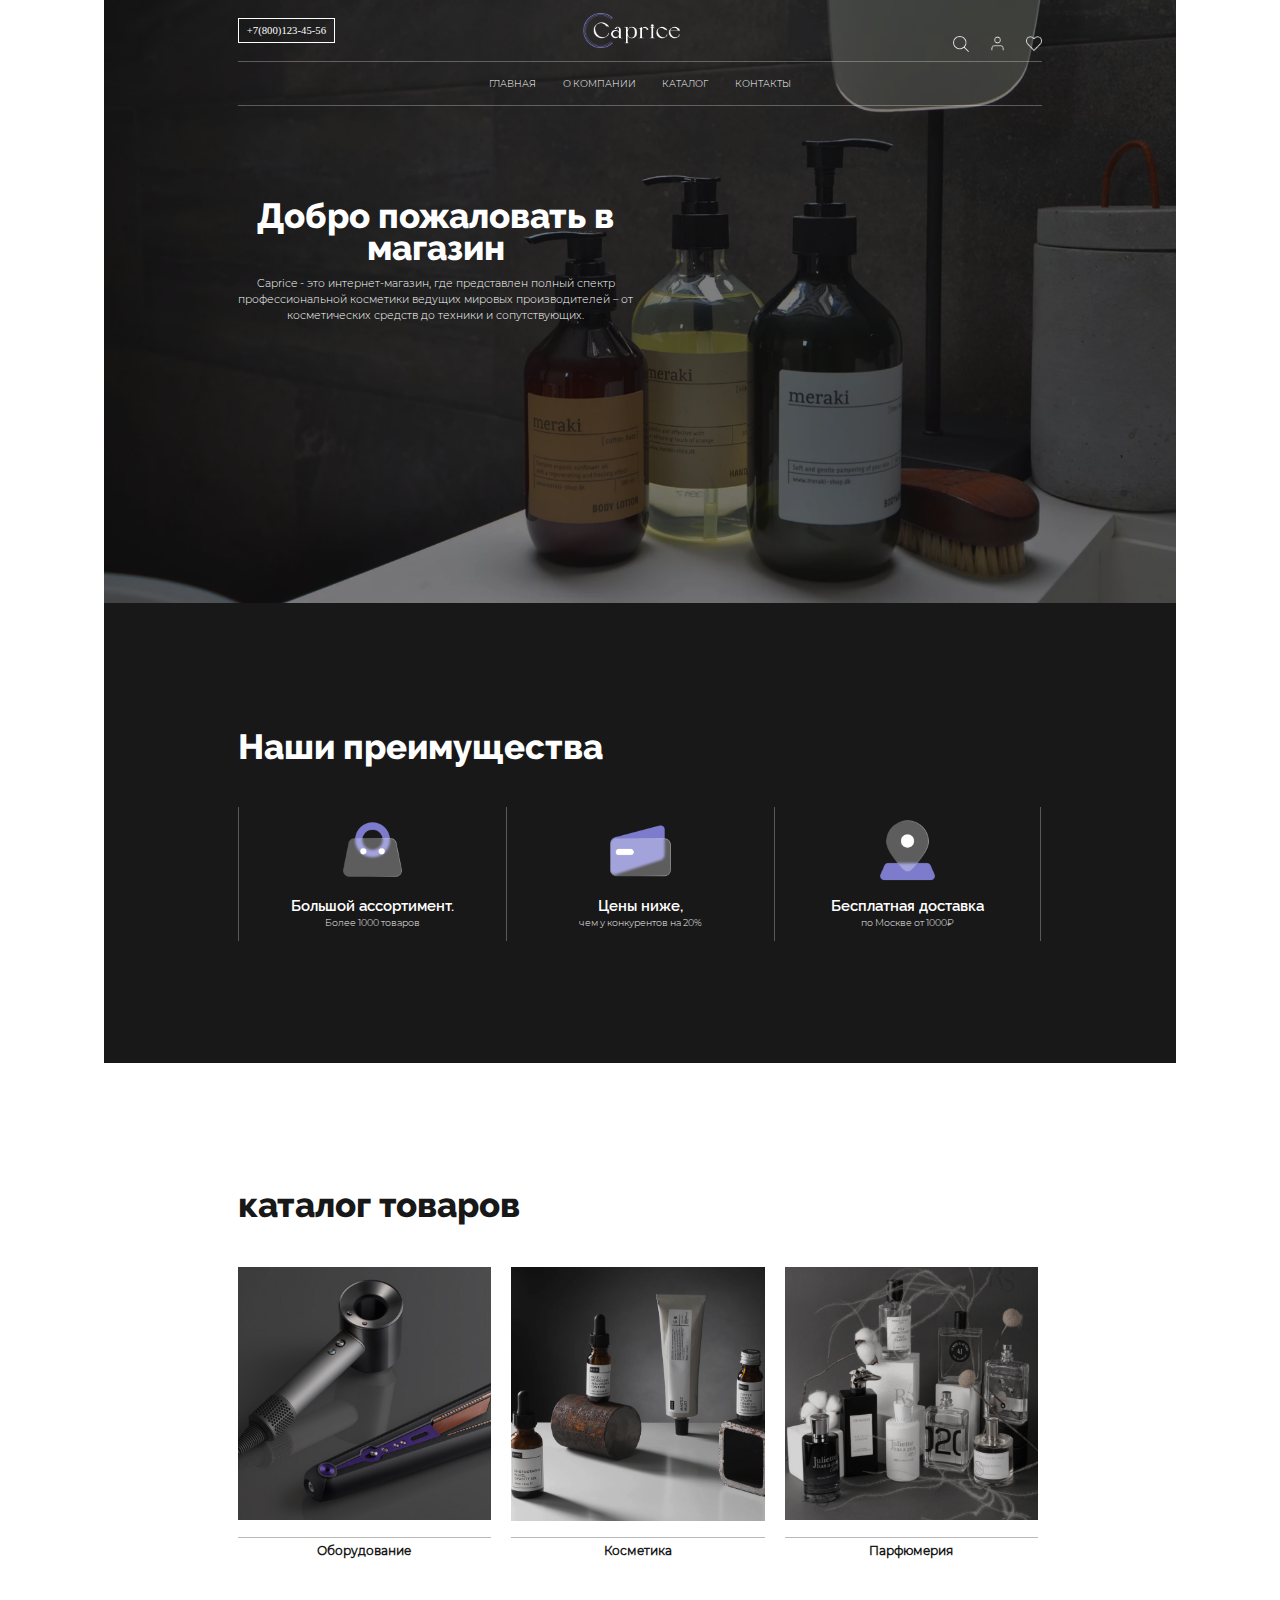
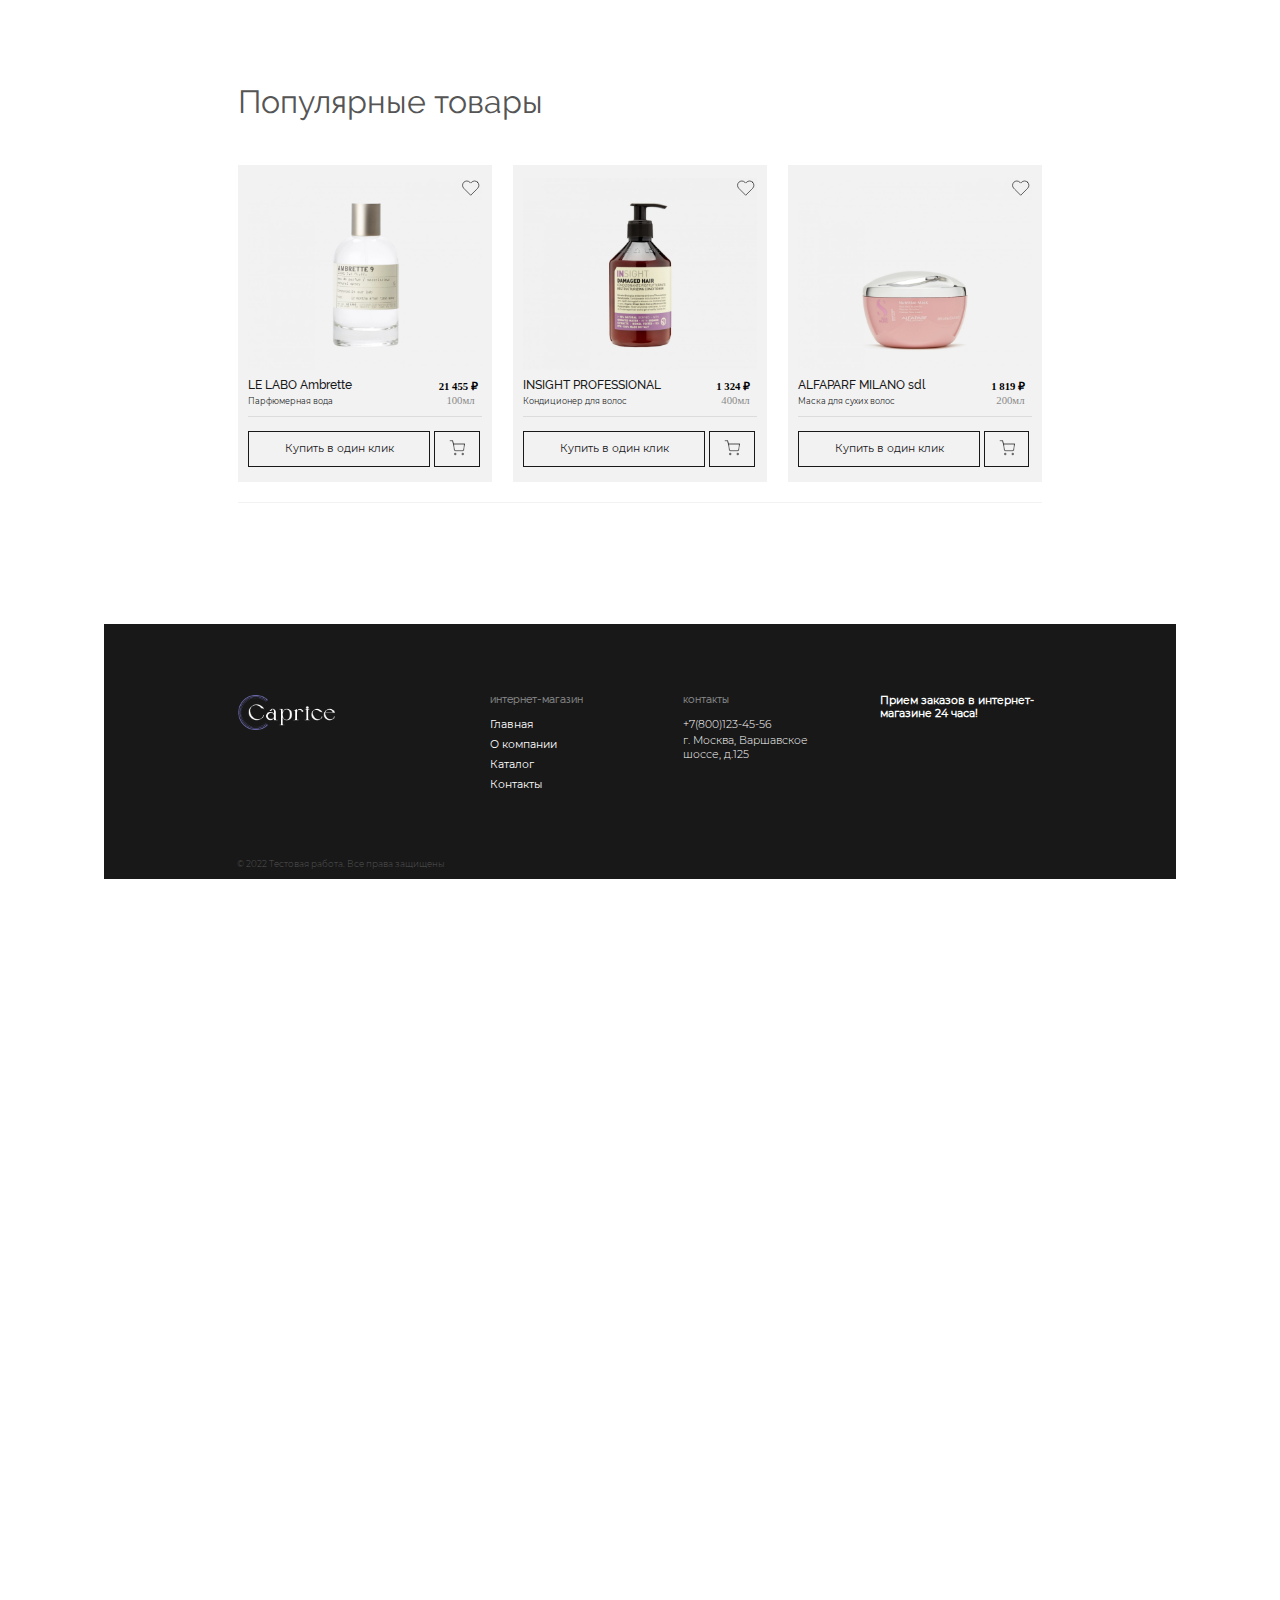
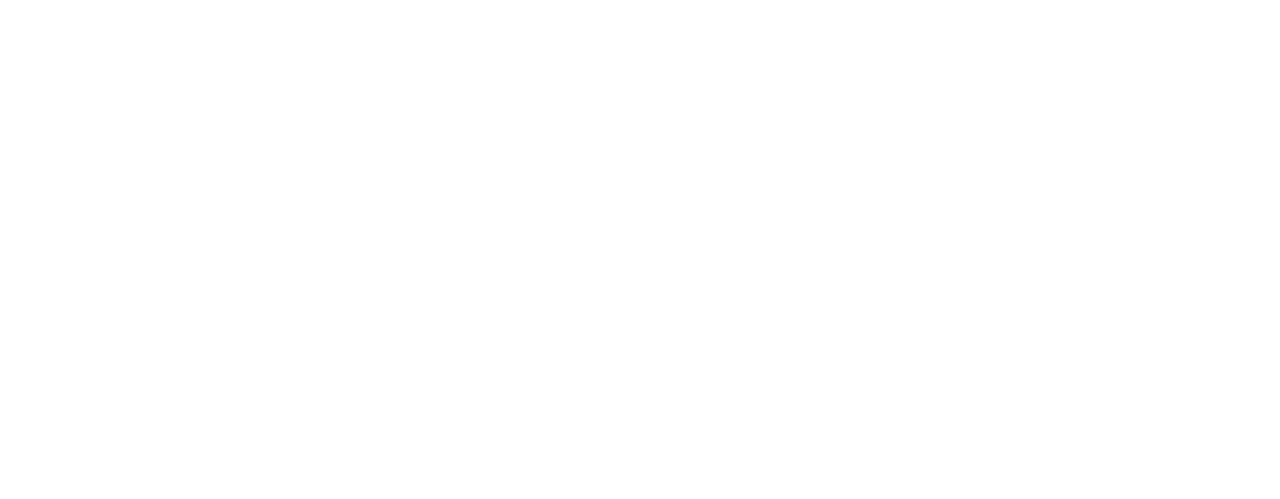
<file: layout/index.html>
<!DOCTYPE html>
<html lang="ru">
<head>
    <meta charset="utf-8">
    <meta name="viewport" content="width=device-width, initial-scale=1.0">
    <title>HTML5/CSS3</title>
    <link rel="stylesheet" href="css/style.css">
</head>
<body class="container">

    <header class="header">
        <div class="header-menu">
            <div class="contact_number">
                <p class="contact_number_border">+7(800)123-45-56</p>

            </div>
            <a class="header-logo-link" href="index.html">
                <p class="header-logo-title"></p>

            </a>
            <form action="#">
                <input class="header-search" type="search">
            </form>
            <button class="header-profile" title="Профиль"></button>
            <button class="header-favorites" title="Избранное"></button>

            <nav class="header-nav">
                <label for="header-check"></label>
                <input id="header-check" type="checkbox" >
                <ul class="header-list">
                <li class="header-list-item"><a href="#" class="header-nav-link">Главная</a></li>
                <li class="header-list-item"><a href="#" class="header-nav-link">о компании</a></li>
                <li class="header-list-item"><a href="#" class="header-nav-link">каталог</a></li>
                <li class="header-list-item"><a href="#" class="header-nav-link">контакты</a></li>
                </ul>
            </nav>

        </div>

    <section class="header-carousel">
            <div class="header-box">
                <h1 class="header-carousel-title-two">Добро пожаловать в магазин</h1>
                <p class="header-carousel-p">Caprice - это интернет-магазин, где представлен полный спектр профессиональной косметики
                    ведущих мировых производителей – от косметических средств до техники 
                    и сопутствующих.</p>
                    <!-- &shy;-->

            </div>

        </section>

    </header>
<!-- workarea -->

    <main class="main">
        <section class="main-elements-box">
            <div class="wrapper-elements-box">
            <div class="main-header-elements-box">Наши преимущества</div>
            <div class="main-element-box">
                <div class="element-icon" style="background-image:url('img/big_asort.png')"></div>
                <h2 class="main-title-box" >Большой ассортимент.</h2>
                <p class="main-p-element-box">Более 1000 товаров</p>
            </div>
            <div class="main-element-box">
                <div class="element-icon" style="background-image:url('img/low_price.png')"></div>
                <h2 class="main-title-box">Цены ниже,</h2>
                <p class="main-p-element-box">чем у конкурентов на 20%</p>
            </div>
            <div class="main-element-box">
                <div class="element-icon" style="background-image:url('img/delivery.png')"></div>
                <h2 class="main-title-box">Бесплатная доставка</h2>
                <p class="main-p-element-box">по Москве от 1000₽</p>
            </div>
</div>
        </section>

        <section class="main-elements-box-2">
            <div class="wrapper-elements-box-2">
                <div class="main-header-elements-box-2">каталог товаров</div>
            <div class="main-element-box-2">
                <div class="element-icon-2" style="background-image:url('img/picture_1.png')"></div>
                <div class="stick"></div>
                <p class="main-p-element-box-2">Оборудование</p>
            </div>
            <div class="main-element-box-2">
                <div class="element-icon-2" style="background-image:url('img/picture_2.png')"></div>
                <div class="stick"></div>
                <p class="main-p-element-box-2">Косметика</p>
            </div>
                <div class="main-element-box-2">
                    <div class="element-icon-2" style="background-image:url('img/picture_3.png')"></div>
                    <div class="stick"></div>
                    <p class="main-p-element-box-2">Парфюмерия</p>
                </div>
            </div>
        </section>

        <section class="main-articles">
            <h2 class="main-articles-title">Популярные товары</h2>       
            <article class="main-article">
                <div class="main-article-calendar"> 
                    <svg fill="none" class="main-article-calendar-number">
                        <path d="M23.3133 3.37839C22.7174 2.78223 22.0099 2.30931 21.2312 1.98665C20.4525 1.664 19.6179 1.49792 18.775 1.49792C17.9321 1.49792 17.0975 1.664 16.3187 1.98665C15.54 2.30931 14.8325 2.78223 14.2367 3.37839L13 4.61505L11.7633 3.37839C10.5597 2.17475 8.9272 1.49855 7.225 1.49855C5.52279 1.49855 3.8903 2.17475 2.68666 3.37839C1.48302 4.58203 0.806824 6.21452 0.806824 7.91672C0.806824 9.61893 1.48302 11.2514 2.68666 12.4551L3.92333 13.6917L13 22.7684L22.0767 13.6917L23.3133 12.4551C23.9095 11.8592 24.3824 11.1517 24.7051 10.373C25.0277 9.59427 25.1938 8.75962 25.1938 7.91672C25.1938 7.07382 25.0277 6.23918 24.7051 5.46047C24.3824 4.68177 23.9095 3.97427 23.3133 3.37839V3.37839Z" stroke="#181818" stroke-linecap="round" stroke-linejoin="round"/>
                    </svg>

                </div> 
                <img class="main-article-img" alt="Project-1" src="img/product_1.png">
                    <div class="wrap-article">
                        <h2 class="main-article-title">LE LABO Ambrette</h2>
                            <p class="product-price">21 455 ₽</p>
                    </div>

                    <div class="wrap-price-p">
                        <h3 class="main-article-p">Парфюмерная вода</h3>
                        <p class="product-volume">100мл</p>
                    </div>

                <div class="box-price">
                    <a class="main-article-a" href="#">Купить в один клик</a>
                    <div class="wrapper-cart"><div class="shopping-cart"></div></div>
                </div>
            </article>

            <article class="main-article">
                <div class="main-article-calendar">
                    <svg fill="none" class="main-article-calendar-number">
                        <path d="M23.3133 3.37839C22.7174 2.78223 22.0099 2.30931 21.2312 1.98665C20.4525 1.664 19.6179 1.49792 18.775 1.49792C17.9321 1.49792 17.0975 1.664 16.3187 1.98665C15.54 2.30931 14.8325 2.78223 14.2367 3.37839L13 4.61505L11.7633 3.37839C10.5597 2.17475 8.9272 1.49855 7.225 1.49855C5.52279 1.49855 3.8903 2.17475 2.68666 3.37839C1.48302 4.58203 0.806824 6.21452 0.806824 7.91672C0.806824 9.61893 1.48302 11.2514 2.68666 12.4551L3.92333 13.6917L13 22.7684L22.0767 13.6917L23.3133 12.4551C23.9095 11.8592 24.3824 11.1517 24.7051 10.373C25.0277 9.59427 25.1938 8.75962 25.1938 7.91672C25.1938 7.07382 25.0277 6.23918 24.7051 5.46047C24.3824 4.68177 23.9095 3.97427 23.3133 3.37839V3.37839Z" stroke="#181818" stroke-linecap="round" stroke-linejoin="round"/>
                    </svg>
                </div> 
                <img class="main-article-img" alt="Project-2" src="img/product_2.png">
                <div class="wrap-article">
                <h2 class="main-article-title">INSIGHT PROFESSIONAL </h2>
                    <p class="product-price">1 324 ₽</p>
            </div>
            <div class="wrap-price-p">
                <h3 class="main-article-p">Кондиционер для волос</h3>
                    <p class="product-volume">400мл</p>
            </div>
                <div class="box-price">
                    <a class="main-article-a" href="#">Купить в один клик</a>
                    <div class="wrapper-cart"><div class="shopping-cart"></div></div>
                </div>
            </article>

            <article class="main-article">
                <div class="main-article-calendar">
                    <svg fill="none" class="main-article-calendar-number">
                        <path d="M23.3133 3.37839C22.7174 2.78223 22.0099 2.30931 21.2312 1.98665C20.4525 1.664 19.6179 1.49792 18.775 1.49792C17.9321 1.49792 17.0975 1.664 16.3187 1.98665C15.54 2.30931 14.8325 2.78223 14.2367 3.37839L13 4.61505L11.7633 3.37839C10.5597 2.17475 8.9272 1.49855 7.225 1.49855C5.52279 1.49855 3.8903 2.17475 2.68666 3.37839C1.48302 4.58203 0.806824 6.21452 0.806824 7.91672C0.806824 9.61893 1.48302 11.2514 2.68666 12.4551L3.92333 13.6917L13 22.7684L22.0767 13.6917L23.3133 12.4551C23.9095 11.8592 24.3824 11.1517 24.7051 10.373C25.0277 9.59427 25.1938 8.75962 25.1938 7.91672C25.1938 7.07382 25.0277 6.23918 24.7051 5.46047C24.3824 4.68177 23.9095 3.97427 23.3133 3.37839V3.37839Z" stroke="#181818" stroke-linecap="round" stroke-linejoin="round"/>
                    </svg>
                </div> 
                <img class="main-article-img" alt="Project-3" src="img/product_3.png">
                <div class="wrap-article">
                    <h2 class="main-article-title">ALFAPARF MILANO sdl</h2>
                        <p class="product-price">1 819 ₽</p>
                </div>
            <div class="wrap-price-p">
                <h3 class="main-article-p">Маска для сухих волос </h3>
                    <p class="product-volume">200мл</p>
               
            </div>
                <div class="box-price">
                    <a class="main-article-a" href="#">Купить в один клик</a>
                    <div class="wrapper-cart"><div class="shopping-cart"></div></div>
                </div>
            </article>
        </section>
    </main>

    <!-- workarea-->
    <footer class="footer">
        <section class="footer-menu">
            <article class="footer-menu-article">
                <a class="footer-logo-link" href="index.html">
                    <div class="header-logo-title"></div>
                </a>
            </article>

        <div class="footer-menu-article-2-column">
            <h2 class="footer-menu-article-2-column-title">интернет-магазин</h2>  
            <a class="footer-menu-article-2-column-a" href="#">  
                <p class="footer-menu-article-2-column-p">Главная</p>
            </a>
            <a class="footer-menu-article-2-column-a" href="#">  
                <p class="footer-menu-article-2-column-p">О компании</p>
            </a>
            <a class="footer-menu-article-2-column-a" href="#"> 
                <p class="footer-menu-article-2-column-p">Каталог</p>
            </a>
            <a class="footer-menu-article-2-column-a" href="#"> 
                <p class="footer-menu-article-2-column-p">Контакты</p>
            </a>
        </div>

      <div class="footer-menu-article-3-column">
        <h2 class="footer-menu-article-3-column-title">контакты</h2>  
          <a class="footer-menu-article-3-column-a" href="#">  
                <p class="footer-menu-article-3-column-p">+7(800)123-45-56</p>
          </a>
          <a class="footer-menu-article-3-column-a" href="#">  
                <p class="footer-menu-article-3-column-p">г. Москва, Варшавское шоссе, д.125</p>
            </a>
      </div>
            <div class="footer-menu-article-4-column">
                <h2 class="footer-menu-article-4-column-title">Прием заказов в интернет-магазине 24 часа!</h2>  
            </div>
        </section>

        <section class="footer-copyright">
            <div class="footer-copyright-p-left">
                <p class="footer-copyright-p-left-copy">&#169; 
                    2022 Тестовая работа. Все права защищены
                </p>
            </div>
        </section>
    
    </footer>

</body>
</html>
</file>
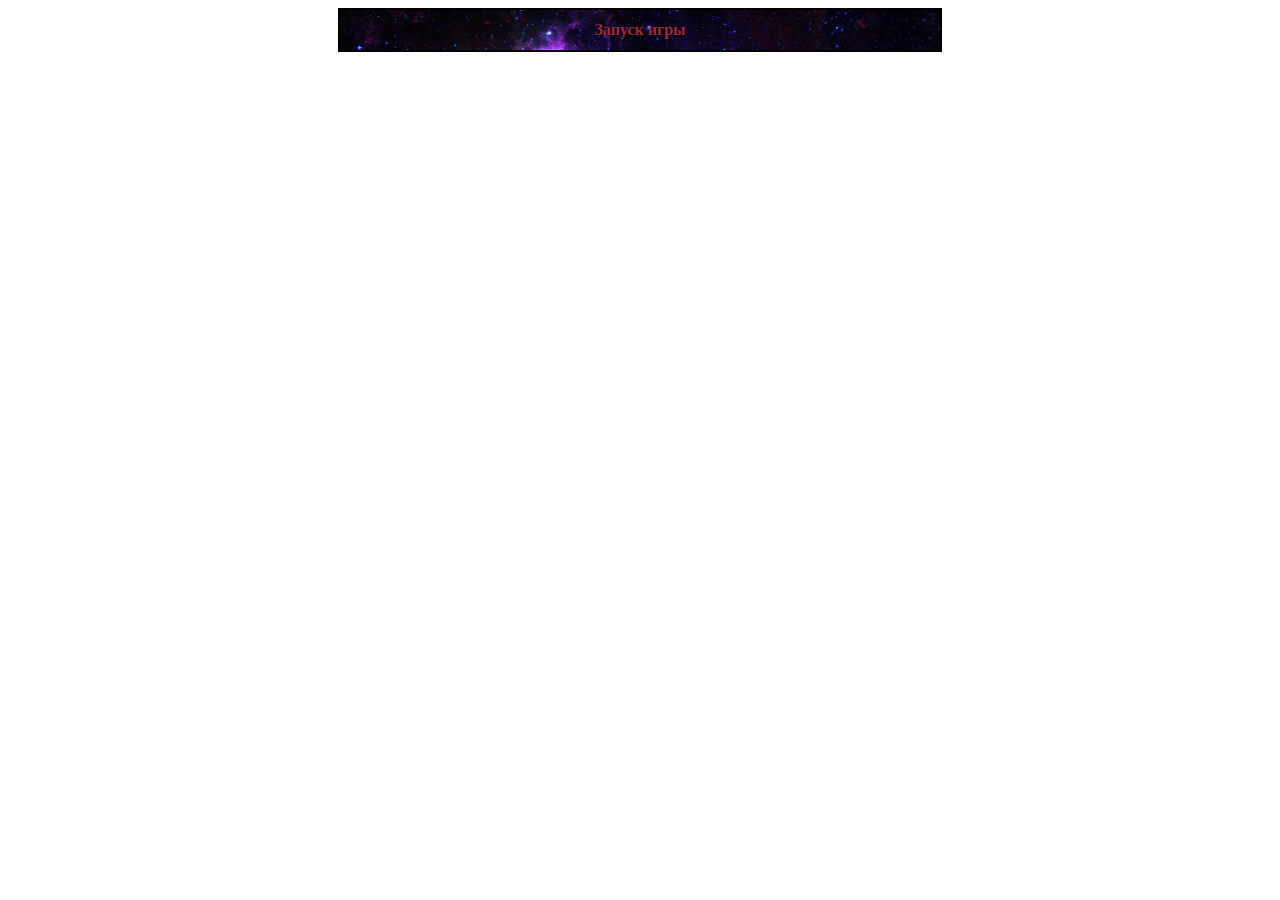
<file: millioner/index.html>
<!DOCTYPE html>
<html lang="en">
<head>
    <meta charset="UTF-8">
    <title>Как стать миллионером</title>
<style>
    a, h4 {
        color: white;
        text-shadow: 1px 1px 1px #000;
    }
</style>
</head>
<body>
    <div style="background-image: url(запуск.jpg); background-size: cover; border: 2px solid black; width: 600px;  justify-content: center; display: flex; flex-wrap: wrap; margin: auto;">
    <a style="color: rgb(153, 42, 66); font-weight: bold; text-decoration: none; line-height: 40px;" href="#" onclick="startGame()">Запуск игры</a><br>

    <div id = "hide" style="display:none;">
        <img src="millioner.jpg" style="width: 100%; ">

            <h4 id="header" style="margin: 0px; padding: 10px; width: 100%; justify-content: center; box-sizing: border-box; display: flex;"></h4>    
            <div id="answers" style="display: flex; width: 100%; flex-wrap: wrap; justify-content: center;">   
            <a id="q_1" onclick="f(this.id)" style="cursor:pointer; border: 1px solid rgb(15, 44, 206); width: 50%; margin: 0px; padding: 10px; box-sizing: border-box;">1) </a>
            <a id="q_2" onclick="f(this.id)" style="cursor:pointer; border: 1px solid rgb(15, 44, 206); width: 50%; margin: 0px; padding: 10px; box-sizing: border-box;">2) </a>
            <a id="q_3" onclick="f(this.id)" style="cursor:pointer; border: 1px solid rgb(15, 44, 206); width: 50%; margin: 0px; padding: 10px; box-sizing: border-box;">3) </a>
            <a id="q_4" onclick="f(this.id)" style="cursor:pointer; border: 1px solid rgb(15, 44, 206); width: 50%; margin: 0px; padding: 10px; box-sizing: border-box;">4) </a>
            </div> 
    </div>
    </div>
    <script src="text.js" defer></script>
    <script src="gameCode.js" defer></script>
</body>
</html>
</file>
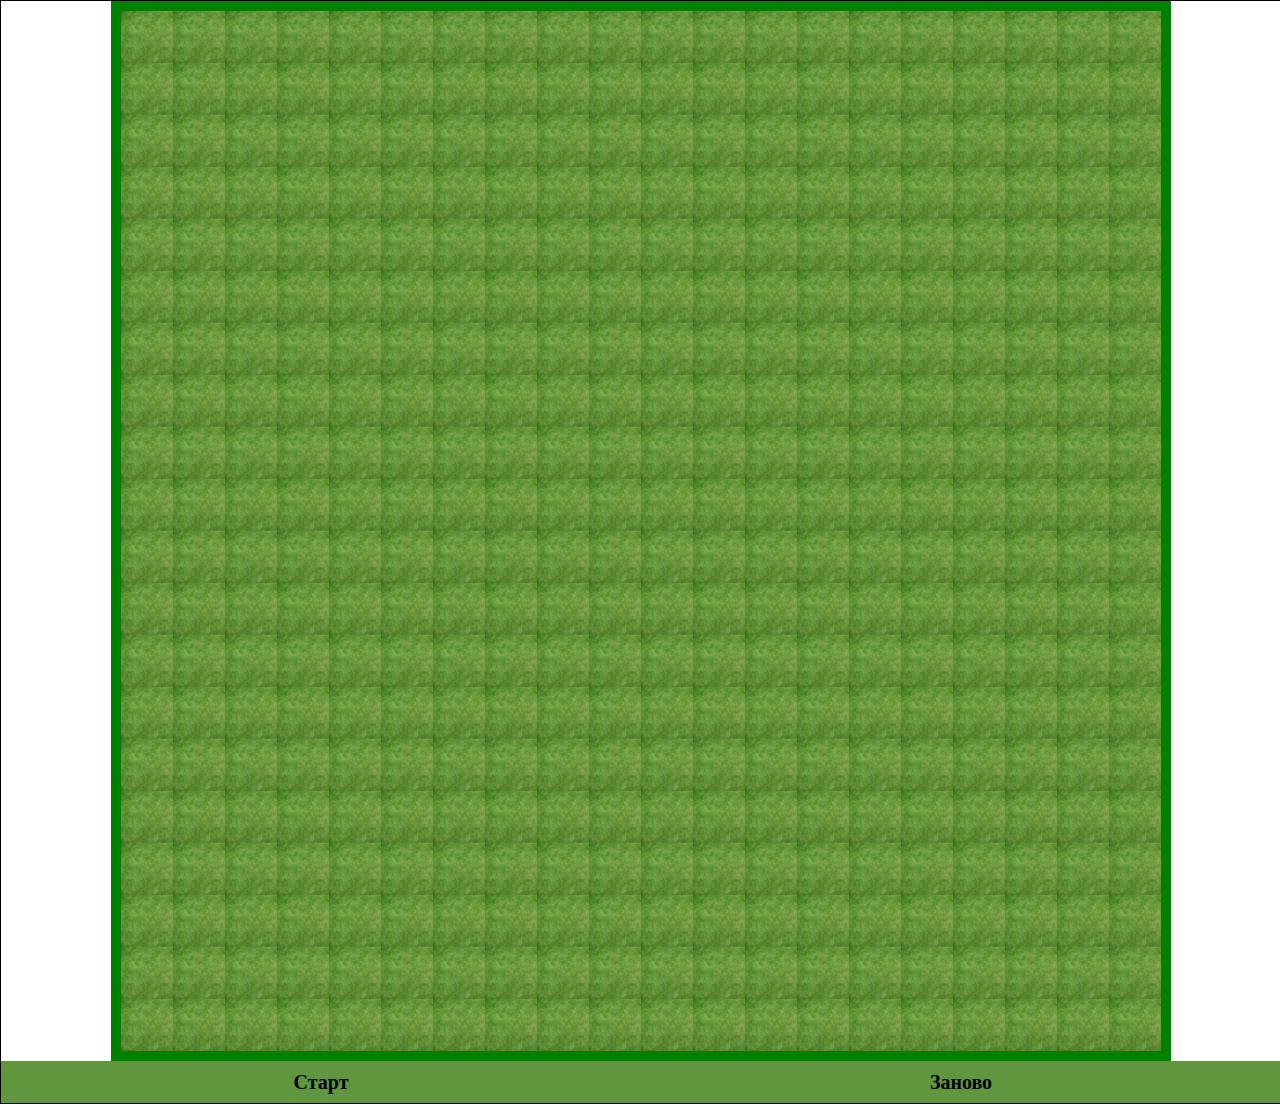
<file: snake/index.html>
<!DOCTYPE html>
<html>
<head>
    <meta charset="UTF-8">
    <style>
body {
    width: 620px;
    margin: 0 auto;
}
.panel{
    width: 50%;
    line-height: 27px;
    background-color: #60963d;
    cursor: pointer;
    border: none;
    font-weight: bold;
    font-family: "Arial Black"; 
    outline: none;
}
.panel:hover{
    background-color: rgb(61, 95, 38);
}
.panel:active{
    background-color: rgb(135, 212, 84);
}

.wrapper {
    width: 100%;
    display: flex;
    justify-content: center;
    flex-wrap: wrap;
    border: 1px solid black;
}

.cell{

    height: 26px;
    width: 28px;
    background-color: #60963d;
    background: url("трава.jpg"); 
    background-size: cover;
}

.food {
   background-color: rgb(155, 0, 0); 
    background: center / contain no-repeat url("apple.png"),
    center / cover no-repeat  url("трава.jpg");
}
.game_table{
    border-spacing: 0px;
}
        /* mobile */
@media (min-width: 300px) {
    body {
    width: 100%;
}
.cell{
height: 50px;
width: 50px;
}
    .panel{
    line-height: 40px;
    font-size: 20px;
    }
}
        
    </style>

</head>
<body>
    <div class="wrapper">
    <div id="playing_field"></div>
    <button class="panel" id="start">Старт</button>
    <button onclick="refresh()" class="panel" >Заново</button>
    </div>

</body>

<script src="main.js"></script>
</html>
</file>
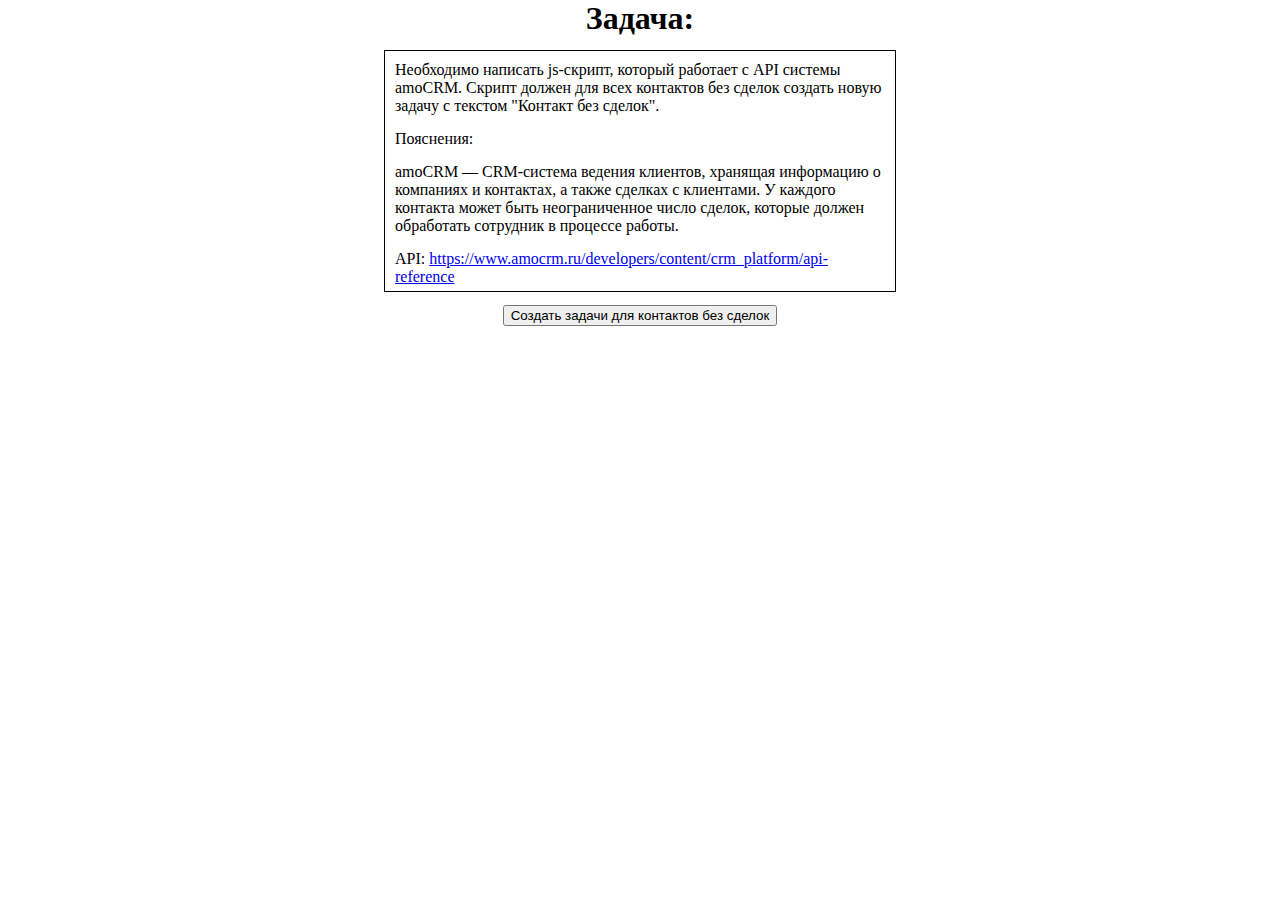
<file: amoCRM/amoCRM.html>
<!DOCTYPE html>
<html lang="ru">
<head>
    <meta charset="UTF-8"></meta>
    <meta http-equiv="X-UA-Compatible" content="IE=edge">
    <meta name="viewport" content="width=device-width, initial-scale=1.0">
    <title>amoCRM</title>
    <script src="https://ajax.googleapis.com/ajax/libs/jquery/2.2.0/jquery.min.js"></script>
    <style>
      * {
            margin: 0 auto;
        }
        .description{
            margin: 1% 30%;
        }
         .description_task, .description_note{
            padding: 10px;
        }
        .note{
            padding: 5px 10px;
        }
        #create-tasks {
            display: flex;
            justify-content: center;
            cursor: pointer;
        }
    </style>
</head>
<body>
    <h1 style="text-align: center;">Задача:</h1>
    <div class="description" style="border: 1px solid black"></div>
    <button type="button" id="create-tasks">Создать задачи для контактов без сделок</button>
</body>
<script>
let p = document.createElement('p');
p.className = 'description_task';
let elemText = document.createTextNode("Необходимо написать js-скрипт, который работает с API системы amoCRM. Скрипт должен для всех контактов без сделок создать новую задачу с текстом \"Контакт без сделок\".");
p.appendChild(elemText);
$('.description').append(p);
$(".description").append('<p class="note">Пояснения:</p><p class="description_note">amoCRM — CRM-система ведения клиентов, хранящая информацию о компаниях и контактах, а также сделках с клиентами. У каждого контакта может быть неограниченное число сделок, которые должен обработать сотрудник в процессе работы.</p><p class="note">API: <a href="https://www.amocrm.ru/developers/content/crm_platform/api-reference">https://www.amocrm.ru/developers/content/crm_platform/api-reference</a></p>');

$(document).ready(function(){ 
  $('#create-tasks').click(function() { // кнопка создания задач без сделок
    getContacts();
  });
});
/*
Плагин для браузера CHROME решающий проблему с CORS, в настройках плагина включить Origin, Credentials и Headers, закрепить плагин и включить 
его, загорится C 
https://chrome.google.com/webstore/detail/cors-unblock/lfhmikememgdcahcdlaciloancbhjino/related?hl=ru

Если не успел за 20мин или получил и не записал токен, то заново делай: новый код авторизации
https://www.amocrm.ru/oauth?client_id=71b6af58-5981-4d55-bb6a-46dec66866d7&state=200&mode=post_message

Получаем токен через PHP

$link = 'https://5zur.amocrm.ru/oauth2/access_token'; 

$data = [
    'client_id' => '71b6af58-5981-4d55-bb6a-46dec66866d7',
    'client_secret' => 'sswjCvyeVurD9X3thQuMgDIz99mvQhyBkR33fKcCtHHA6nv7G3O9v4mEP9O8TKBJ',
    'grant_type' => 'authorization_code',
    'code' => '[base64]',
    'redirect_uri' => 'https://5zur.amocrm.ru',
];

$curl = curl_init();
curl_setopt($curl,CURLOPT_RETURNTRANSFER, true);
curl_setopt($curl,CURLOPT_USERAGENT,'amoCRM-oAuth-client/1.0');
curl_setopt($curl,CURLOPT_URL, $link);
curl_setopt($curl,CURLOPT_HTTPHEADER,['Content-Type:application/json']);
curl_setopt($curl,CURLOPT_HEADER, false);
curl_setopt($curl,CURLOPT_CUSTOMREQUEST, 'POST');
curl_setopt($curl,CURLOPT_POSTFIELDS, json_encode($data));
curl_setopt($curl,CURLOPT_SSL_VERIFYPEER, 1);
curl_setopt($curl,CURLOPT_SSL_VERIFYHOST, 2);
$out = curl_exec($curl);
$code = curl_getinfo($curl, CURLINFO_HTTP_CODE);
curl_close($curl);

$code = (int)$code;
$errors = [
    400 => 'Bad request',
    401 => 'Unauthorized',
    403 => 'Forbidden',
    404 => 'Not found',
    500 => 'Internal server error',
    502 => 'Bad gateway',
    503 => 'Service unavailable',
];
try
{
    if ($code < 200 || $code > 204) {
        throw new Exception(isset($errors[$code]) ? $errors[$code] : 'Undefined error', $code);
    }
}
catch(Exception $e)
{
    die('Ошибка: ' . $e->getMessage() . PHP_EOL . 'Код ошибки: ' . $e->getCode());
}

$response = json_decode($out, true);

$access_token = $response['access_token']; //Access токен
$refresh_token = $response['refresh_token']; //Refresh токен
$token_type = $response['token_type']; //Тип токена
$expires_in = $response['expires_in']; //Через сколько действие токена истекает

echo "access_token " .$access_token ."<br>";
echo "refresh_token " .$refresh_token ."<br>";
echo "token_type " . $token_type ."<br>";
echo "expires_in " . $expires_in ."<br>";

access_token: eyJ0eXAiOiJKV1QiLCJhbGciOiJSUzI1NiIsImp0aSI6IjY3OGM2Mzc0MzY0MDFlZDdkYjAwN2E0ZmEyMTk5OTc4N2Y5YzczZjNlODc3YTI2MDBmZGZmYjM5NTY5OWNlOTVjNmQwNWFlNzg4ZDQyMTYzIn0.[base64].[base64]
refresh_token: [base64]
token_type: Bearer
expires_in: 86400
*/
//////////////////////////////////////////////////////////////
// токен для авторизации на сутки
const access_token = 'eyJ0eXAiOiJKV1QiLCJhbGciOiJSUzI1NiIsImp0aSI6IjY3OGM2Mzc0MzY0MDFlZDdkYjAwN2E0ZmEyMTk5OTc4N2Y5YzczZjNlODc3YTI2MDBmZGZmYjM5NTY5OWNlOTVjNmQwNWFlNzg4ZDQyMTYzIn0.[base64].[base64]';
const taskName = 'Контакт без сделок';      // название задачи
const hostAddr = 'https://5zur.amocrm.ru';  // страница в Amocrm
const tasksCreate = '/api/v4/tasks';        // для создания задач 
const limit = 10;                           // отображение записей на странице
let page = 1;                               // начинаем с 1-ой страницы

let getContact = '/api/v4/contacts?order[id]=asc'; /* В документации сказано что для Списка контактов нужно использовать: Метод: GET /api/v4/contacts
также указываем сортировку по id от низких значений к высоким, чтобы возвращались уникальные данные для страницы.
 Пишем запрос для задач, фильтрация данных, если тип звонок и задача незавершена и у задачи есть контакт.
 Если найдется задача с контактом без сделок, то создать новую задачу контакт без сделок.
 Страница документации: https://www.amocrm.ru/developers/content/crm_platform/tasks-api
*/
let tasksContacts = '/api/v4/tasks?filter[task_type]=1&filter[is_completed]=0&filter[entity_type]=contacts';
let ajaxCrossDomainCallers = { // CORS или кросс-доменный AJAX-запрос
  // Получаем контакты учитывая на какой странице находимся
  getContacts: {
    url: getContact,
    method: 'GET',
    done: getContactsDone, // если запрос успешен вызов функции
    fail: getContactsFail // в случае неудачи, обработка неудачи
  },
  parseContacts: {  // Проверяем существующие связанные задачи для контактов без сделок
    url: tasksContacts,
    method: 'GET',
    done: parseContactsDone,
    fail: parseContactsFail
  },
  createTasksWithContacts: {   // Создаем задачи для контактов без сделок
    url: tasksCreate,
    method: 'POST',
    done: createTasksWithContactsDone,
    fail: createTasksWithContactsFail
  }
};
///////////////////для getContact////////////////
function getContactsDone(data) { 
  if (!!data) {
    parseContacts(data._embedded.contacts); // поиск задач, создание задач для контактов без сделок
    getContacts(); // поиск на другой странице
  } else {
    console.log('Контактов без сделок нет');
    return false;
  }
}
function parseContacts(contacts) {
  let contactsWithoutLeads = getContactsWithoutLeads(contacts);   // массив контаков без сделок
  if (!contactsWithoutLeads.length) {                             // нашлись ли контакты без сделок?
    return false;
  }
  ajaxCrossDomainCall('parseContacts', { // проверяем, есть ли у найденных контактов связанные задачи
    'filter[entity_id]': contactsWithoutLeads
  });
}
function getContactsWithoutLeads(contacts) {  // функция создания контактов без сделок
  let contactsWithoutLeads = [];
  contacts.forEach(contact => {
    if (!contact._embedded.leads.length) {
      contactsWithoutLeads.push(contact.id);
    }
  });
  return contactsWithoutLeads;
}
// Список контактов без сделок на странице с лимитом и обработка списка из callback-функции
function getContacts() {
  ajaxCrossDomainCall('getContacts', {
    limit: limit,
    page: page,
    with: 'leads'
  });
  page++;
}
function getContactsFail(data) { // Обработка ошибки 
  console.log('Что-то пошло не так c получением контактов', data);
  return false;
}
//////////////////для parseContacts///////////
function parseContactsDone(data, contactsWithoutLeads) { // если задачи найдены
  if (!!data) {
    data._embedded.tasks.forEach(task => {
      if (task.text === taskName) { // если задача существует
        let contactIdx = contactsWithoutLeads.indexOf(task.entity_id); // Удаляем ID контакта из массива контактов, чтобы не создавать задачу для него
        if (contactIdx > -1) {
          contactsWithoutLeads.splice(contactIdx, 1); // удаляем этот элемент из массива контактов
        }
      }
    });
  }
  createTasksWithContacts(contactsWithoutLeads);  // создаем задачи для контактов без сделок
}

function createTasksWithContacts(contactsWithoutLeads) { // создание задач
  let tasksToCreate = getTasksToCreate(contactsWithoutLeads);
  if (!tasksToCreate.length) {     // если задач нет
    return false;
  }
  ajaxCrossDomainCall('createTasksWithContacts', '[' + tasksToCreate.join(",") + ']');   // создаем задачи для контактов
}
function getTasksToCreate(contactsWithoutLeads) {
  let tasksToCreate = [];
  let completeTillUnixTimestamp = Math.floor(Date.now() / 1000 + 7 * 86400);   // срок завершения 7 суток
  contactsWithoutLeads.forEach(contactID => { // заполним массив новых задач
    tasksToCreate.push(
      JSON.stringify({
        entity_id: contactID,
        entity_type: 'contacts',
        text: taskName,
        complete_till: completeTillUnixTimestamp,
        task_type_id: 1
      })
    );
  });
  return tasksToCreate;
}
function parseContactsFail(data) { // В случае ошибки при попытке получить данные задач
  console.log('Что-то пошло не так с поиском связанных задач', data);
  return false;
}
///////////////для createTasksWithContacts/////////////////////
function createTasksWithContactsDone(data) {
  console.log('Новые задачи были созданы', data);
}
function createTasksWithContactsFail(data) {
  console.log('Ошибка при попытке создать новые задачи', data);
  return false;
}
///////////////////////////////////////////////////

function ajaxCrossDomainCall(callerName, ajaxData) { // Создание кросс-доменных AJAX-запросов для ключевых функций
  if (callerName in ajaxCrossDomainCallers) {
    let ajaxCaller = ajaxCrossDomainCallers[callerName];
    let doneFn = ajaxCaller.done;
    let failFn = ajaxCaller.fail;

    if (typeof ajaxData !== 'string' && 'filter[entity_id]' in ajaxData) {// если тип переменной строго не равен строке и ид находится в переменной (Если контакты не пусты), вызываем функцию успешного запроса
      doneFn = function(data) {
        ajaxCaller.done(data, ajaxData['filter[entity_id]']); // jQuery метод .done() добавляет обработчики, которые будут вызваны при изменении состояния объекта Deffered на resolved (успешное выполнение)
      }
    }
    $.ajax({
      crossDomain: true,
      url: hostAddr + ajaxCaller.url,
      method: ajaxCaller.method,
      data: ajaxData,
      dataType: 'json',
      headers: {
        Authorization: 'Bearer ' + access_token
      }
    }).done(doneFn).fail(failFn);
  }
}
</script>
</html>
</file>
<file: layout/css/style.css>
@font-face {
  font-family: "Raleway";
  src: url(../fonts/raleway/Raleway-Regular.ttf);
  font-weight: 400;
}
@font-face {
  font-family: "Raleway";
  src: url(../fonts/raleway/Raleway-Medium.ttf);
  font-weight: 500;
}
@font-face {
  font-family: "Raleway";
  src: url(../fonts/raleway/Raleway-SemiBold.ttf);
  font-weight: 600;
}
@font-face {
  font-family: "Raleway";
  src: url(../fonts/raleway/Raleway-Bold.ttf);
  font-weight: 700;
}
@font-face {
  font-family: "Raleway";
  src: url(../fonts/raleway/Raleway-ExtraBold.ttf);
  font-weight: 800;
}
@font-face {
  font-family: "Montserrat";
  src: url(../fonts/montserrat/Montserrat-Light.ttf);
  font-weight: 300;
}
@font-face {
  font-family: "Montserrat";
  src: url(../fonts/montserrat/Montserrat-Regular.ttf);
  font-weight: 400;
}
@font-face {
  font-family: "Roboto";
  src: url(../fonts/roboto/Roboto-Regular.ttf);
  font-weight: 400;
}
.container {
  width: 1601px;
  margin: 0 auto;
}
::-webkit-scrollbar {
  width: 0px;
}
  .header {
  padding: 0;
  margin: 0 auto;
  width: 100%;
  height: 900px;
  background-color: rgba(17, 17, 17, 0.7);
  background: url(../img/Rectangle_1.png);
  background-size: cover;
}
.header-menu {
  width: 75%;
  margin: 0 auto;
  padding: 0;
  box-sizing: border-box;
  display: flex;
  flex-wrap: wrap;
  align-items: center;
  justify-content: space-between;
}
.contact_number{
  text-decoration: none;
  display: flex;
  align-items: center;
  box-sizing: border-box;
  color: #ffffff;
  width: 30.3%;   

}
.contact_number_border{
  border: 1px solid #FFFFFF;
  padding: 8px 12px;
  margin: 0;
  display: flex;
  align-items: center;
  box-sizing: border-box;
}
 .header-logo-link {
  text-decoration: none;
  color: #ffffff;
  width: 33.3%;
  margin: 20px auto 16px auto;
  background-image: url("../img/Group_3.png");
  background-repeat: no-repeat;
}
.header-logo-link:hover {
  filter: brightness(165%);
}
.header-logo-link:active {
  filter: brightness(65%);
}

.header-logo-title {
  margin-top: 55px;
  margin-right: 0;
  margin-bottom: 0;
  margin-left: 0;
}
.header-nav {
  width: 100%;
  margin: 0 auto;
  box-sizing: border-box;
}
.header-list {
  display: flex;
  justify-content: center;
  margin: 0px;
  border-top: 1px solid rgba(242, 242, 242, 0.3);
  border-bottom: 1px solid rgba(242, 242, 242, 0.3);
  padding: 24px 0 24px 0;
  box-sizing: border-box;
  text-transform: uppercase; 
}
.header-list-item {
  padding: 0px 20px;
  text-decoration: none;
  list-style-type: none;
  cursor: pointer;
  font-family: "Montserrat", "Arial", sans-serif;
  font-weight: 300;
  font-size: 14px;
  line-height: 1.2;
  color: #ffffff;
}

.header-nav-link {
  text-decoration: none;
  list-style-type: none;
  cursor: pointer;
  font-family: "Montserrat", "Arial", sans-serif;
  font-weight: 300;
  font-size: 14px;
  line-height: 1.2;
  color: #ffffff;
}
.header-list-item:hover,
.header-nav-link:hover {
  color: #c7b299;
}
.header-list-item:active,
.header-nav-link:active {
  filter: brightness(80%);
}
.header-profile {
  margin: 39px 14.8px 0px 14.8px;
  padding: 0px;   
  border: 0;    
  padding: auto;
  align-items: center;
  background: none;
  width: 26px;
  height: 26px;
  outline: none;
  background-image: url('../img/user.png');
  background-size: contain;
  background-repeat: no-repeat;
  cursor: pointer;
}

.header-favorites {
  margin: 39px 0px 0px 14.8px;
  padding: 0;   
  border: 0;    
  padding: auto;
  align-items: center;
  background: none;
  width: 24px;
  height: 24px;
  outline: none;
  background-image: url('../img/Vector.png');
  background-size: contain;
  background-repeat: no-repeat;
  cursor: pointer;
}

.header-profile:active, .header-favorites:active {
  filter: brightness(80%);
}
.header-search {
  margin: 39px 14.8px 0px 0px;
  margin-left: 0;
  padding: 0;
  background: none;
  border: 0;
  width: 24px;
  height: 24px;
  outline: none;
  background-image: url('../img/icon_search_3.png');
  background-size: contain;
  background-repeat: no-repeat;
  cursor: pointer;
  font-family: "Montserrat", "Arial", sans-serif;
  font-weight: 300;
  font-size: 14px;
  line-height: 1.2;
  color: #ffffff;
}
.header-search:hover {
  background-image: url('../img/icon_search_hover.png');
}
.header-search:focus {
  width: 300px;
  transition: width 1s ease-out;
  background-position: right;
  background-image: url('../img/icon_search_hover.png');
}
.header-carousel {
  margin: 0 auto;
  display: flex;
  flex-wrap: wrap;
 /* justify-content: center;  */
  box-sizing: border-box;
 /* align-items: center;  */
  width: 1200px;
  padding: 140px 0 0 0;
}

.header-box {
  text-align: center;
  display: block;
  width: 590px;
  padding: 0;
}
.header-carousel-title-two {
  font-family: "Raleway", "Arial", sans-serif;
  font-weight: 800;
  font-size: 52px;
  line-height: 0.9;
  color: #ffffff;
  margin-top: 0;
  margin-right: 0;
  margin-bottom: 0;
  margin-left: 0;
  padding: 0;
}
.header-carousel-p {
  font-family: "Montserrat", "Arial", sans-serif;
  font-weight: 300;
  font-size: 16px;
  line-height: 24px;
  color: #ffffff;
  margin-top: 0;
  margin-right: 0;
  margin-bottom: 0;
  margin-left: 0;
  padding: 19px 0px 52px 0px;
}

.main-elements-box {
  display: flex;
  flex-wrap: wrap;
  align-items: center;
  justify-content: center;
  width: 100%;
  min-height: 687px;
  background-color: #181818;
}

.main-elements-box-2 {
  display: flex;
  box-sizing: border-box;
  justify-content: center;
  width: 100%;
  min-height: 920px;
}

.main-header-elements-box{
  width: 100%;
  font-family: "Raleway", "Arial", sans-serif;
  font-weight: 800;
  font-size: 52px;
  color: #ffffff;
  margin-top: 0;
  margin-right: 0;
  margin-bottom: 60px;
  margin-left: 0;
  padding: 0;
}
.main-header-elements-box-2{
  width: 100%;
  font-family: "Raleway", "Arial", sans-serif;
  font-weight: 800;
  font-size: 52px;
  color: #181818;
  margin-top: 15%;
  margin-right: 0;
  margin-bottom: 60px;
  margin-left: 0;
  padding: 0;
}

.wrapper-elements-box{
  display: flex;
  flex-wrap: wrap;
  width: 75%;

}

.wrapper-elements-box-2{

  display: flex;
  flex-wrap: wrap;
  box-sizing: border-box;
  width: 75%;
}

.main-element-box {
  border-left: 1px solid rgba(242, 242, 242, 0.3);
  box-sizing: border-box;
  display: flex;
  flex-wrap: wrap;
  justify-content: center;
  width: 33.3%;
  padding: 15px 0px 180px 0px;
  height: 200px;
  cursor: default;
  /* margin-right: 30px; */
}

.main-element-box-2 {
  box-sizing: border-box;
  display: flex;
  flex-wrap: wrap;
 
  width: 31.5%;
  margin: 0px 30px 0px 0px;
  padding: 0px 0px 180px 0px;
  cursor: default;
  /*
   justify-content: center;
  margin-right: 30px; */
}
.main-element-box-2:last-child {
  margin: 0px;
}

.main-element-box-2:hover{
  filter: brightness(1.75);
}

.main-element-box:last-child {
  border-right: 1px solid rgba(242, 242, 242, 0.3);
}


/*
.main-element-box:after {
  content: "";
  display: block;
  width: 70px;
  height: 3px;
  background-color: #f1eee9;
}
*/

.element-icon {
  color: #ffffff;
  width: 100px;
  height: 100px;
  background-size: contain;
  background-repeat: no-repeat;
  padding: 0px 0px 20px 0px;
  margin: 0;
}
.element-icon-2 {
  color: #ffffff;
  width: 380px;
  height: 380px;
  background-size: contain;
  background-repeat: no-repeat;
  padding: 0px 0px 20px 0px;
  margin: 0;
}

.main-element-box:hover .element-icon {
  fill: #c7b299;
}
.main-element-box:hover .main-title-box {
  color: #c7b299;
}
.main-element-box:hover:after {
  background-color: #c7b299;
}
.main-element-box:active {
  filter: brightness(75%);
}
.main .element-icon {
  display: block;
  fill: #555;
}
.main-title-box {
  display: inline-block;
  width: 100%;
  margin: 0;
  font-family: "Raleway", "Arial", sans-serif;
  font-weight: 600;
  font-size: 22px;
  line-height: 1.2;
  color: #FFFFFF;
  text-align: center;
}
.main-p-element-box {
  text-align: center;
  margin: 0;
  padding: 0 0 30px 0;
  font-family: "Montserrat", "Arial", sans-serif;
  font-weight: 300;
  font-size: 14px;
  line-height: 24px;
  color: #F2F2F2;
}

.stick {
  border-bottom: 1px solid #181818;
  opacity: 0.3;
  width: 380px;
}

.main-p-element-box-2 {
   text-align: center;  
  margin: 0;
  width: 380px;
  padding: 8px 0 0 0;
  font-family: "Montserrat", "Arial", sans-serif;
  font-style: normal;
  font-weight: 600;
  font-size: 18px;
  color: #181818;
 
}

.main-articles {
  width: 75%;
  display: flex;
  flex-wrap: wrap;
  justify-content: space-between;
  padding: 0px 0px 30px 0px;
  border-bottom: 1px solid #F2F2F2;;
  margin: 0px auto 11.25% auto;
}

.main-articles-title {
  display: flex;
  margin: 0;
  width: 100%;
  font-family: Raleway, "Arial", sans-serif;
  font-weight: 400;
  font-size: 48px;
  line-height: 140%;
  color: #555555;
  padding: 0 0 60px 0;
}

.main-article {
  background: #F2F2F2;
  position: relative;
  width: 348px;
  margin: 0px;
  padding: 20px 16px 0px 16px;
  
}
.main-article:hover {
  background: #362f2d;
}
.main-article:hover {
  color: #c7b299;
}
.main-article:hover {
  color: #fff;
}

.main-article-calendar-number:hover {
  fill:#ff0000;
}
.main-article:hover {
  background: #c7b299;
}
.main-article:hover {
  background: #a48d72;
}
.main-article:hover .main-article-img {
  filter: brightness(50%);
}

/*
.main-article:nth-child(3n+2) {
  margin: 0 0 40px 0;
}
*/

.main-article-calendar {
  position: absolute;
  display: block;
  top: 22.5px;
  right: -4.5px;
  width: 50px;
  z-index: 1;
}
.main-article-calendar-number {
  display: block;
   margin: 0px;
  width: 28px;
  height: 28px;
}
.main-article-img {
  object-fit: cover;
  background-size: cover;
  width: 100%;
  height: 286px;
}

.wrap-article {
  display: flex;
  flex-wrap: wrap;
  box-sizing: border-box;
  margin: 0;
  padding: 12px 0px 0px 0px;  
  width: 100%;
}

.main-article-title {
  margin: 0;
  font-family: Raleway, "Arial", sans-serif;
  font-weight: 500;
  font-size: 18px;
  line-height: 0.9;
  color:#181818;
  width: 80%;

}

.product-price{
  margin: 0;
  display: flex;
  flex-wrap: wrap;
  box-sizing: border-box;
  justify-content: center;  
  font-weight: 600;
  width: 20%;
}

.wrap-price-p{
  display: flex;
  flex-wrap: wrap;
  box-sizing: border-box;
  margin: 0;
  padding: 1px 0px 11px 0px;  
  width: 97%;
}

.main-article-p {
  margin: 0;
  font-family: Montserrat, "Arial", sans-serif;
  font-weight: 400;
  font-size: 12px;
  line-height: 22px;
  color: #181818;
  width: 80%;
}

.product-volume{
  margin: 0;
  display: flex;
  flex-wrap: wrap;
  font-weight: 400;
  justify-content: flex-end;  
  box-sizing: border-box;
  width: 20%;
  color: #181818;
  opacity: 0.5;
}

.main-article-a {
  display: flex;
  flex-wrap: wrap;
  box-sizing: border-box;
  text-align: center;
  width: 271px;
  padding: 16px 0px 16px 0px;  
  font-family: Montserrat, "Arial", sans-serif;
  font-weight: 580;
  font-size: 16px;
  color: #181818;
  margin: 21px 0px 22px 0px;  
  display: block;
  text-decoration: none;
  border: 1px solid #181818;
}

.wrapper-cart{
  display: flex;
  flex-wrap: wrap;
  justify-content: center;
  border: 1px solid #181818;
  margin: 21px 0px 22px 6px; 
  padding: 13px 0 13px 0px;
  width: 65px;
}
.shopping-cart{
  width: 24px;
  height: 24px;
  background-image: url('../img/shopping-cart.png');
  background-repeat: no-repeat;
  cursor: pointer;
}

.box-price{
  border-top: 1px solid #dcdcdc;
  display: flex;
  flex-wrap: wrap;
  box-sizing: border-box;
  width: 100%;
}

.main-article-a:hover {
  filter: brightness(60%);
}
.main-article-a:hover:active {
  filter: brightness(88%);
}

.footer-menu {
  padding: 106px 200px 100px 200px;
  background: #181818;
  display: flex;
  flex-wrap: wrap;
  justify-content: space-between;
}
.footer-menu-article {
  width: 272px;
}
.footer-menu-article-p {
  font-family: "Montserrat", "Arial", sans-serif;
  font-weight: 300;
  font-size: 14px;
  line-height: 24px;
  color: #555555;
  margin: 0 0 32px 0;
}
.footer-menu-article-a {
  font-family: "Montserrat", "Arial", sans-serif;
  font-weight: 400;
  font-size: 14px;
  line-height: 20px;
  color: #d1d1d1;
  text-decoration: none;
}
.footer-menu-article-a:hover {
  color: #c7b299;
}
.footer-menu-article-a:active {
  filter: brightness(65%);
}
.footer-menu-article-a:after {
  content: "";
  margin-left: 10px;
  border: 4px solid transparent;
  border-left: 6px solid #d1d1d1;
  display: inline-block;
}
.footer-menu-article-2-column {
  margin: 0;
  width: 184px;
}
.footer-menu-article-2-column-a {
  display: inline-block;
  width: 100%;
  text-decoration: none;
  margin: 0 0 5px 0;
}
.footer-menu-article-2-column-a:last-child {
  border-bottom: none;
  margin: 0;
}
.footer-menu-article-2-column-a:last-child .footer-menu-article-2-column-p {
  margin: 0;
}
.footer-menu-article-2-column-a:hover .footer-menu-article-2-column-date {
  color: #fff;
}
.footer-menu-article-2-column-a:hover .footer-menu-article-2-column-p {
  color: #c7b299;
}
.footer-menu-article-2-column-a:active {
  filter: brightness(65%);
}
.footer-menu-article-2-column-title {
  margin: 0 0 20px 0;
  font-family: "Raleway", "Arial", sans-serif;
  font-weight: 400;
  font-size: 16px;
  line-height: 0.9;
  color: #FFFFFF;
  opacity: 0.5;
  width: 100%;
}
.footer-menu-article-2-column-date {
  display: block;
  font-family: "Montserrat", "Arial", sans-serif;
  font-weight: 300;
  font-size: 12px;
  line-height: 0.9;
  color: #363636;
  width: 100%;
  margin: 0 0 9px 0;
}
.footer-menu-article-2-column-p {
  font-family: "Montserrat", "Arial", sans-serif;
  font-weight: 400;
  font-size: 16px;
  line-height: 20px;
  color: #FFFFFF;
  width: 100%;
  margin: 0 0 5px 0;
}
.footer-menu-article-3-column {
  margin: 0;
  width: 190px;
}
.footer-menu-article-3-column-a {
  display: inline-block;
  width: 100%;
  text-decoration: none;
  margin: 0 0 5px 0;
}
.footer-menu-article-3-column-a:last-child {
  border-bottom: none;
  margin: 0;
}
.footer-menu-article-3-column-a:last-child .footer-menu-article-3-column-p {
  margin: 0;
}
.footer-menu-article-3-column-a:hover .footer-menu-article-3-column-date {
  color: #fff;
}
.footer-menu-article-3-column-a:hover .footer-menu-article-3-column-p {
  color: #c7b299;
}

.footer-menu-article-3-column-a:hover .footer-menu-article-3-column-p-link {
  color: #bdbdbd;
}
.footer-menu-article-3-column-a:active {
  filter: brightness(65%);
}
.footer-menu-article-3-column-title {
  margin: 0 0 20px 0;
  font-family: "Raleway", "Arial", sans-serif;
  font-weight: 400;
  font-size: 16px;
  line-height: 0.9;
  color: #FFFFFF;
  opacity: 0.5;
  width: 100%;
}
.footer-menu-article-3-column-p {
  font-family: "Montserrat", "Arial", sans-serif;
  font-weight: 300;
  font-size: 16px;
  line-height: 20px;
  color: #FFFFFF;
  width: 100%;
  display: inline;
}

.footer-menu-article-3-column-p-link {
  display: inline;
  font-family: "Montserrat", "Arial", sans-serif;
  font-weight: 300;
  font-size: 14px;
  line-height: 20px;
  color: #959595;
}
.footer-menu-article-3-column-date {
  display: block;
  font-family: "Montserrat", "Arial", sans-serif;
  font-weight: 300;
  font-size: 12px;
  line-height: 0.8;
  color: #363636;
  width: 100%;
  margin: 11px 0 23px 0;
}
.footer-menu-article-4-column {
  margin: 0;
  padding: 0;
  width: 242px;
}
.footer-menu-article-4-column-title {
  margin: 0;
  font-family: "Montserrat", "Arial", sans-serif;
  font-weight: 600;
  font-size: 16px;
  line-height: 1.2;
  color: #ffffff;
  width: 100%;
  font-style: normal;
}

.footer-logo-link {
  background-image: url("../img/Group_3.png");
  background-repeat: no-repeat;
  text-decoration: none;
  display: flex;
  align-items: center;
  color: #ffffff;
  margin: 0 0 28px 0;
}
.footer-logo-link:hover {
  color: #c7b299;
}
.footer-logo-link:active {
  filter: brightness(65%);
}
.footer-svg-logo {
  fill: currentColor;
  padding: 0;
}
.footer-logo-title {
  font-family: "Raleway", "Arial", sans-serif;
  font-weight: 400;
  font-size: 34px;
  line-height: 0.8;
  color: "";
  letter-spacing: -0.04em;
  text-align: right;
}
.footer-copyright {
  display: flex;
  justify-content: space-between;

  background: #181818;
  margin: 0;
  padding: 0px 12.45% 10px 12.45%;
}
.footer-copyright-p-left {
  margin: 0;
  padding: 0;
  display: flex;
  white-space: nowrap;
}
.footer-copyright-p-left-copy {
  font-family: "Montserrat", "Arial", sans-serif;
  font-weight: 300;
  font-size: 13px;
  line-height: 20px;
  color: #555555;
  margin: 0;
}

@media only screen and (max-width: 768px) { /* Планшеты — 768 пикселей и выше; */
  .container,
  .header,
  .main,
  .footer,
  .main-elements-box {
    width: 100%;
    box-sizing: border-box;
  }
  .main-elements-box-2 {
    width: 75%;
    min-height: 450px;
    margin: 0 auto;
  }
  .main-header-elements-box-2{
    width: 100%;
    display: flex;
    justify-content: center;
    align-items: center;
    font-size: 30px;
  }
  .main-header-elements-box{
    font-weight: 600;
    font-size: 36px;
    margin-top: 30px;
    margin-bottom: 30px;
  }

  .main-article-img {
    width: 100%;
  }

 .contact_number{
  display: flex;
  justify-content: center;
 }
  .contact_number_border{
    margin: 0;
  }
  .header {
    width: 100%;
    height: 420px;
    background-size: cover;
    background-repeat: no-repeat;
  }

  .main-element-box-2 {
    padding: 0px 0px 7% 0px;
  }
  .main-articles {
    justify-content: center; 
  }
  .main-article {
    margin: 0 0 7% 0;
    width: 100%;
  }
  .main-article:last-child {
    margin: 0;
  }
  .main-articles-title {
    justify-content: center; 
    padding: 0 0 30px 0;
  }

  .header-profile,
  .header-favorites,
  .header-search,
  .header-carousel,
  .main-button,
  .footer-menu {
    display: none;
  }

  .header-menu {
    min-height: 140px;
    width: 100%;
    margin: 0%;
    padding: 0%;
  }

  .wrapper-elements-box-2{
    justify-content: space-between;
    width: 100%;
  }
  .element-icon-2{
    width: 180px;
    height: 180px;
    padding: 0;
  }

  .header-nav {
    display: flex;
    align-items: center;
    justify-content: center;
    padding: 0 0 0 0;
    box-sizing: border-box;
    margin: 0;
    width: 33.3%;
  }

  label,
  #header-check {
    display: none;
  }

  input[type="checkbox"]:checked ~ .header-list {
    visibility: visible;
    opacity: 1;
  }
  
  label {
    display: flex;
    margin: 0;
    width: 50px;
    height: 50px;
    background-image: url('https://cdn3.iconfinder.com/data/icons/mobile-friendly-ui/100/menu-128.png');
    background-size: 100%;
    background-repeat: no-repeat;
    background-position: 0 0;
    background-color: #fff;
  }
  .header-list {
    position: absolute;
    list-style-type: none;
    display: flex;
    justify-content: space-between;
    flex-direction: column;
    align-content: center;
    padding: 0;
    margin: 0;
    top: 105px;
    left: 0;
    right: 0;
    visibility: hidden;
    box-sizing: border-box;
    opacity: 0;
    width: 100%;
    transition-property: opacity, visibility;
    transition-duration: 0.2s;
    /* Добавляем анимацию 0.3 сек. */
    transition-delay: 0.15s;
    /* Добавляем задержку в 0.15 сек. */
  }
  .header-list-item {
    display: flex;
    text-align: center;
    background-color: #ccc;
    margin-top: 2px;
  }
  .header-nav-link {
    display: block;
    width: 100%;
    height: 100%;
    padding: 10px;
    box-sizing: border-box;
    text-decoration: none;
    text-shadow: 1px 1px 1px #000;
  }

  .footer-copyright {
    flex-wrap: wrap;
    padding: 71px 0 31px 0;
  }
  .footer-copyright-p-left {
    margin: 0 0 41px 0;
    width: 100%;
    display: flex;
    flex-wrap: wrap;
    justify-content: center;
  }

}
@media only screen and (max-width: 570px) { /* Смартфоны — 320 пикселей, 480 и выше;  */
  .main-element-box, .main-element-box:last-child {
    width: 100%;
    margin: 0;
    border: 0;
  }
.main-element-box-2{
  width: 100%;
  margin: 0 auto;
  justify-content: center;
}
.wrapper-elements-box-2{
  align-items: center;
  justify-content: center;
  flex-wrap: wrap;
  box-sizing: border-box;
  width: 100%;

}
.stick{
  display: none;
}

}

@media (min-width: 768px) {
  body {
    zoom: 67%;
    overflow-x: hidden;
  }
  #header-check {
    display: none;
  }
}
</file>
